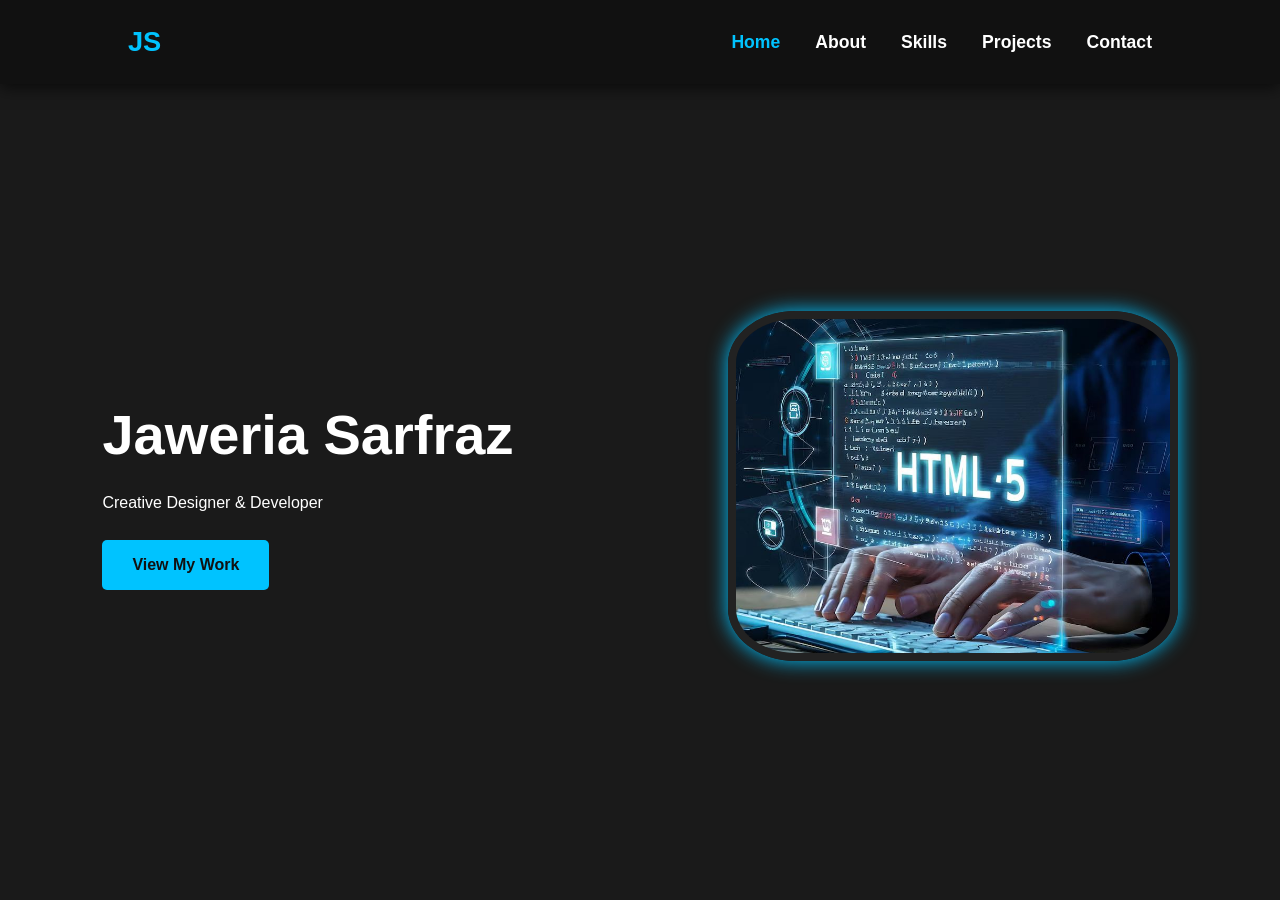
<file: index.html>
<!DOCTYPE html>
<html lang="en">
<head>
    <meta charset="UTF-8">
    <meta name="viewport" content="width=device-width, initial-scale=1.0">
    <title>Home - Portfolio</title>
    <link rel="stylesheet" href="style.css">
</head>
<body>
    <header class="navbar">
        <h2 class="logo">JS</h2>
        <nav class="menu">
            <a href="index.html" class="active">Home</a>
            <a href="about.html">About</a>
            <a href="skills.html">Skills</a>
            <a href="projects.html">Projects</a>
            <a href="contact.html">Contact</a>
        </nav>
    </header>

    <section class="hero">
        <div class="hero-container">
            <div class="hero-text">
                <h1>Jaweria Sarfraz</h1>
                <p>Creative Designer & Developer</p>
                <a href="projects.html" class="btn">View My Work</a>
            </div>
            <div class="hero-image">
                <img src="image1.jpg" alt="Jaweria Sarfraz">
            </div>
        </div>
    </section>
</body>
</html>
</file>
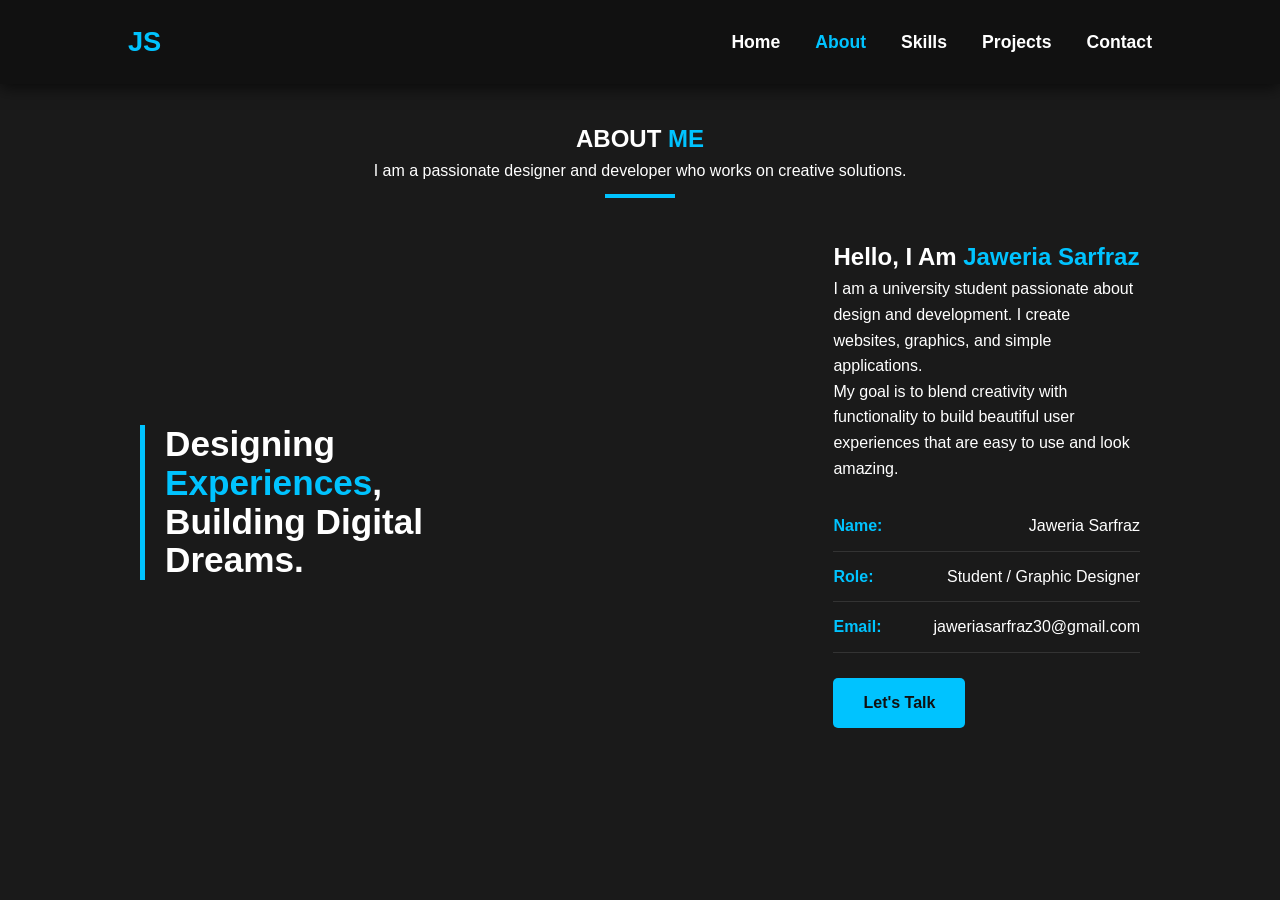
<file: About.html>
<!DOCTYPE html>
<html lang="en">
<head>
    <meta charset="UTF-8">
    <meta name="viewport" content="width=device-width, initial-scale=1.0">
    <title>About - Portfolio</title>
    <link rel="stylesheet" href="style.css">
</head>
<body>

    <header class="navbar">
        <h2 class="logo">JS</h2>
        <nav class="menu">
            <a href="index.html">Home</a>
            <a href="about.html" class="active">About</a>
            <a href="skills.html">Skills</a>
            <a href="projects.html">Projects</a>
            <a href="contact.html">Contact</a>
        </nav>
    </header>

    <section class="page about-section">
        <div class="about-container">
            <div class="section-header">
                <h1>ABOUT <span class="highlight">ME</span></h1>
                <p>I am a passionate designer and developer who works on creative solutions.</p>
                <div class="underline"></div>
            </div>

            <div class="about-content">
                <div class="about-content">
    <div class="about-intro-large">
        Designing <span class="highlight">Experiences</span>, <br> Building Digital Dreams.
    </div>
    
    <div class="about-text">
        </div>
</div>

                <div class="about-text">
                    <h2>Hello, I Am <span class="highlight">Jaweria Sarfraz</span></h2>
                    <p>I am a university student passionate about design and development. I create websites, graphics, and simple applications.</p>
                    
                    <p>My goal is to blend creativity with functionality to build beautiful user experiences that are easy to use and look amazing.</p>

                    <div class="personal-details-info">
                        <ul>
                            <li><strong>Name:</strong> Jaweria Sarfraz</li>
                            <li><strong>Role:</strong> Student / Graphic Designer</li>
                            <li><strong>Email:</strong> jaweriasarfraz30@gmail.com</li>
                        </ul>
                    </div>

                    <a href="contact.html" class="btn">Let's Talk</a>
                </div>
            </div>
        </div>
    </section>

</body>
</html>
</file>
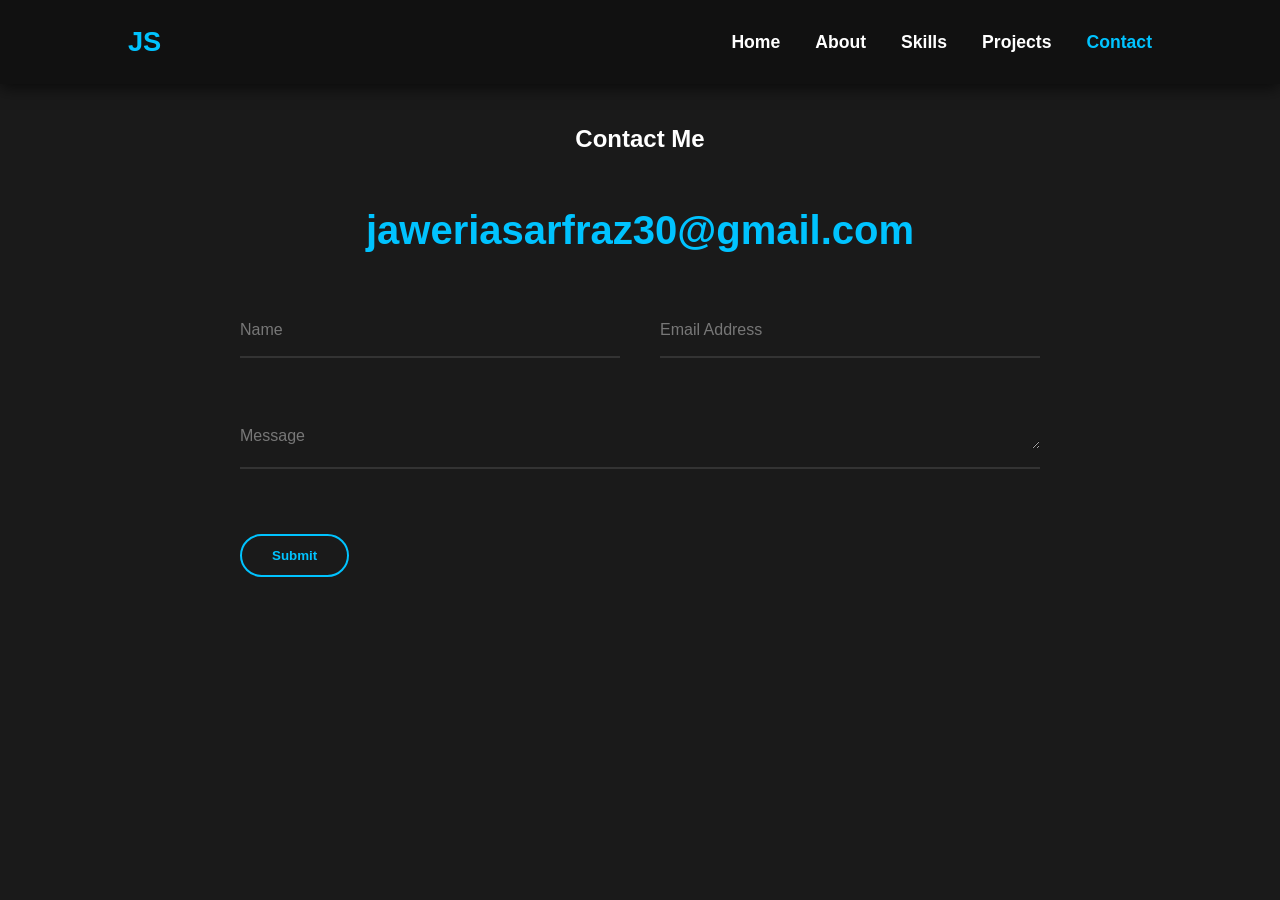
<file: contact.html>
<!DOCTYPE html>
<html lang="en">
<head>
    <meta charset="UTF-8">
    <meta name="viewport" content="width=device-width, initial-scale=1.0">
    <title>Contact - Portfolio</title>
    <link rel="stylesheet" href="style.css">
    <link rel="stylesheet" href="https://cdnjs.cloudflare.com/ajax/libs/font-awesome/6.0.0/css/all.min.css">
</head>
<body>
    <header class="navbar">
        <h2 class="logo">JS</h2>
        <nav class="menu">
            <a href="index.html">Home</a>
            <a href="about.html">About</a>
            <a href="skills.html">Skills</a>
            <a href="projects.html">Projects</a>
            <a href="contact.html" class="active">Contact</a>
        </nav>
    </header>

    <section class="page">
        <div class="contact-minimalist">
            <h1 class="section-header">Contact Me</h1>
            <a href="mailto:jaweriasarfraz30@gmail.com" class="contact-email-link">jaweriasarfraz30@gmail.com</a>
            <form class="minimal-form">
                <div class="form-field">
                    <input type="text" id="name" required>
                    <label for="name">Name</label>
                </div>
                <div class="form-field">
                    <input type="email" id="email" required>
                    <label for="email">Email Address</label>
                </div>
                <div class="form-field full-width">
                    <textarea id="message" rows="1" required></textarea>
                    <label for="message">Message</label>
                </div>
                <div class="submit-btn-container">
                    <button type="submit" class="round-btn">Submit</button>
                </div>
            </form>
        </div>
    </section>
</body>
</html>
</file>
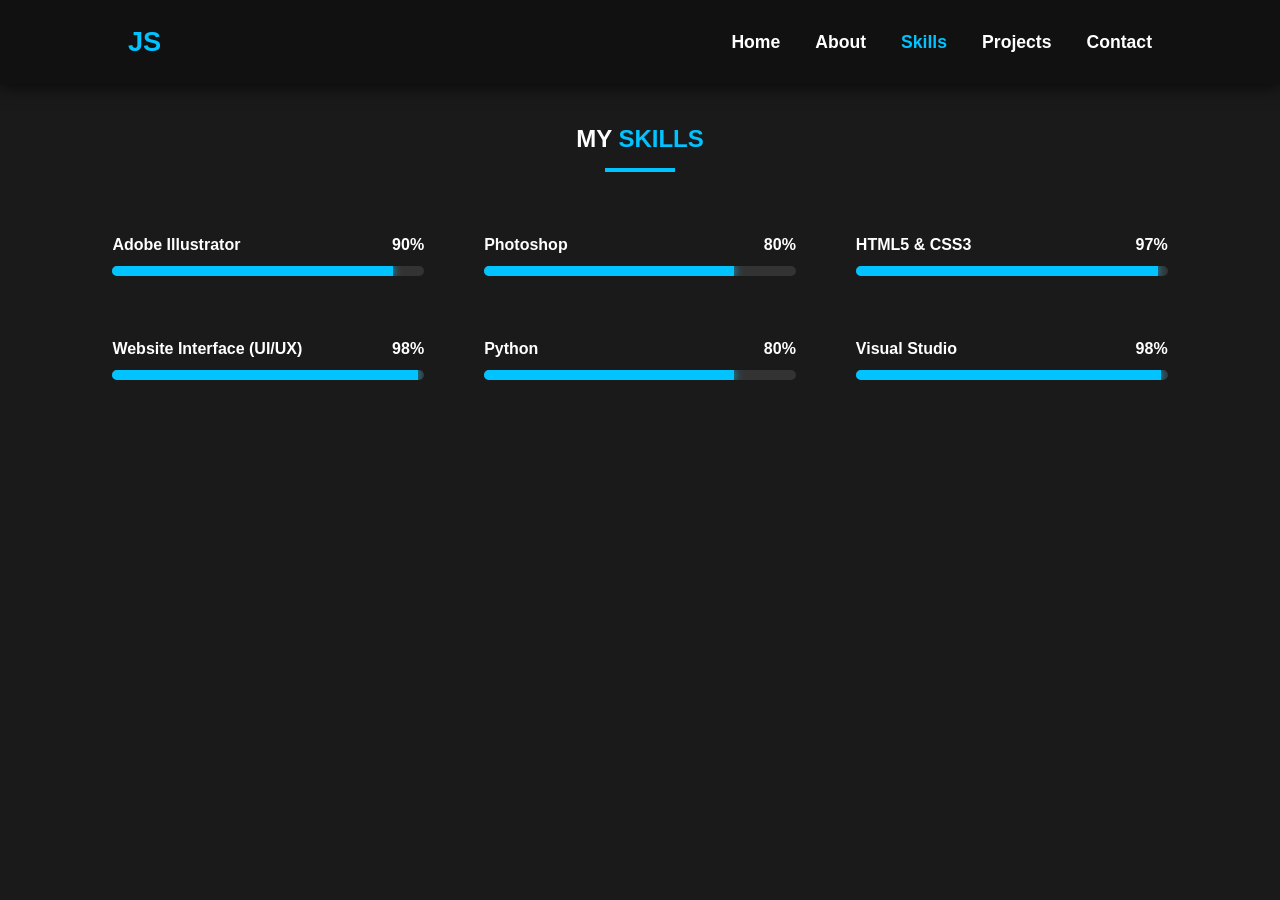
<file: skills.html>
<!DOCTYPE html>
<html lang="en">
<head>
    <meta charset="UTF-8">
    <meta name="viewport" content="width=device-width, initial-scale=1.0">
    <title>Skills - Portfolio</title>
    <link rel="stylesheet" href="style.css">
</head>
<body>
    <header class="navbar">
        <h2 class="logo">JS</h2>
        <nav class="menu">
            <a href="index.html">Home</a>
            <a href="about.html">About</a>
            <a href="skills.html" class="active">Skills</a>
            <a href="projects.html">Projects</a>
            <a href="contact.html">Contact</a>
        </nav>
    </header>

    <section class="page">
        <div class="section-header">
            <h1>MY <span class="highlight">SKILLS</span></h1>
            <div class="underline"></div>
        </div>
        
        <div class="skills-grid">
            <div class="skill-box">
                <div class="skill-info"><span>Adobe Illustrator</span><span>90%</span></div>
                <div class="progress-bar"><div class="progress" style="--target-width: 90%; width: 90%;"></div></div>
            </div>

            <div class="skill-box">
                <div class="skill-info"><span>Photoshop</span><span>80%</span></div>
                <div class="progress-bar"><div class="progress" style="--target-width: 80%; width: 80%;"></div></div>
            </div>

            <div class="skill-box">
                <div class="skill-info"><span>HTML5 & CSS3</span><span>97%</span></div>
                <div class="progress-bar"><div class="progress" style="--target-width: 97%; width: 97%;"></div></div>
            </div>

            <div class="skill-box">
                <div class="skill-info"><span>Website Interface (UI/UX)</span><span>98%</span></div>
                <div class="progress-bar"><div class="progress" style="--target-width: 98%; width: 98%;"></div></div>
            </div>

            <div class="skill-box">
                <div class="skill-info"><span>Python</span><span>80%</span></div>
                <div class="progress-bar"><div class="progress" style="--target-width: 80%; width: 80%;"></div></div>
            </div>

            <div class="skill-box">
                <div class="skill-info"><span>Visual Studio</span><span>98%</span></div>
                <div class="progress-bar"><div class="progress" style="--target-width: 98%; width: 98%;"></div></div>
            </div>
        </div>
    </section>
</body>
</html>
</file>
<file: style.css>
/* 1. Reset & Global Styles */
* {
    margin: 0;
    padding: 0;
    box-sizing: border-box;
    font-family: 'Poppins', sans-serif;
}

body {
    background: #1a1a1a;
    color: white;
    overflow-x: hidden;
    line-height: 1.6;
}

/* 2. Navbar Styles - Enhanced */
.navbar {
    background: #111;
    display: flex;
    justify-content: space-between;
    align-items: center;
    padding: 20px 10%;
    position: fixed;
    top: 0; width: 100%;
    z-index: 1000;
    box-shadow: 0 4px 15px rgba(0,0,0,0.6);
}

.logo { color: #00c3ff; font-size: 1.7rem; font-weight: bold; }
.menu { display: flex; gap: 35px; }
.menu a {
    color: white;
    text-decoration: none;
    transition: 0.3s;
    font-weight: 600;
    font-size: 1.1rem;
}
.menu a:hover, .menu a.active { color: #00c3ff; }

/* 3. Hero Section (Home) */
.hero {
    height: 100vh;
    display: flex;
    align-items: center;
    justify-content: center;
    padding: 0 8%;
}
.hero-container {
    display: flex;
    align-items: center;
    justify-content: space-between;
    width: 100%;
    margin-top: 80px;
}
.hero-text h1 { font-size: 3.5rem; margin-bottom: 10px; }
.hero-image img {
    width: 450px;
    height: 350px;
    border-radius: 15%; 
    border: 8px solid #222;
    box-shadow: 0 0 20px #00c3ff;
    object-fit: cover;
}

/* 4. Common Page Layout */
.page {
    padding: 120px 8% 80px;
    min-height: 80vh; 
    display: flex;
    flex-direction: column;
    align-items: center;
    justify-content: flex-start;
}
.section-header { text-align: center; margin-bottom: 40px; }
.highlight { color: #00c3ff; }
.underline {
    width: 70px; height: 4px;
    background: #00c3ff;
    margin: 10px auto;
}

/* 5. Skills Progress Bars */
.skills-grid {
    display: grid;
    grid-template-columns: repeat(auto-fit, minmax(300px, 1fr));
    gap: 40px; 
    width: 100%; 
    max-width: 1100px;
}
.skill-box { padding: 10px; }
.skill-info { display: flex; justify-content: space-between; margin-bottom: 8px; font-weight: bold; }
.progress-bar { background: #333; height: 10px; border-radius: 10px; overflow: hidden; }

.progress { 
    background: #00c3ff; 
    height: 100%; 
    box-shadow: 0 0 10px #00c3ff; 
    width: 0; 
    animation: fillBars 1.5s ease-in-out forwards;
}

@keyframes fillBars {
    from { width: 0; }
    to { width: var(--target-width); }
}

/* 6. Projects Grid - Theek Kiya Gaya Spacing aur Layout */
.projects-grid {
    display: grid;
    grid-template-columns: repeat(auto-fit, minmax(320px, 1fr));
    gap: 30px; 
    width: 100%; 
    max-width: 1100px;
    margin-top: 20px;
}

.project-card {
    background: #222;
    border-radius: 12px;
    border-bottom: 4px solid #00c3ff;
    transition: 0.3s;
    overflow: hidden; 
    display: flex;
    flex-direction: column;
    height: 100%;
}

.project-card:hover { transform: translateY(-10px); }

/* Screenshot fitting area */
.project-img {
    width: 100%;
    height: 220px; 
    overflow: hidden;
    background: #111;
    display: flex;
    align-items: center;
    justify-content: center;
}

.project-img img {
    width: 100%;
    height: 100%;
    /* Is se image properly center mein fit hogi aur stretch nahi karegi */
    object-fit: contain; 
    transition: 0.3s;
}

.project-info { padding: 20px; }
.project-info h3 { font-size: 1.1rem; margin-bottom: 8px; color: #00c3ff; }
.project-info p { font-size: 0.85rem; color: #ccc; }

.project-tags { margin: 10px 0; }
.project-tags span {
    background: #333;
    color: #00c3ff;
    padding: 3px 8px;
    font-size: 0.75rem;
    border-radius: 4px;
    margin-right: 5px;
}

.btn-small {
    margin-top: 10px;
    display: inline-block;
    color: #00c3ff;
    text-decoration: none;
    font-weight: bold;
    border: 1px solid #00c3ff;
    padding: 6px 15px;
    border-radius: 5px;
    font-size: 0.85rem;
}

/* 7. Minimalist Contact */
.contact-minimalist { text-align: center; max-width: 800px; width: 100%; }
.contact-email-link {
    font-size: 2.5rem; color: #00c3ff;
    text-decoration: none; font-weight: 700;
    display: block; margin: 30px 0;
}
.minimal-form {
    display: grid; grid-template-columns: 1fr 1fr;
    gap: 40px; text-align: left;
}
.form-field { position: relative; border-bottom: 2px solid #333; padding: 10px 0; }
.full-width { grid-column: span 2; }
.form-field input, .form-field textarea {
    width: 100%; background: transparent; border: none;
    color: white; font-size: 1.1rem; outline: none; padding-top: 20px;
}
.form-field label {
    position: absolute; left: 0; top: 25px;
    color: #777; transition: 0.3s ease; pointer-events: none;
}
.form-field input:focus ~ label, .form-field input:valid ~ label,
.form-field textarea:focus ~ label, .form-field textarea:valid ~ label {
    top: -5px; font-size: 0.85rem; color: #00c3ff;
}

/* 8. Buttons - Spacing fix */
.btn, .round-btn {
    background: #00c3ff; color: #111;
    padding: 12px 30px; border-radius: 5px;
    text-decoration: none; font-weight: bold;
    display: inline-block; cursor: pointer; border: none;
    margin-top: 25px; /* Spacing fix for About section */
    transition: 0.3s;
}
.round-btn { border-radius: 50px; background: transparent; border: 2px solid #00c3ff; color: #00c3ff; }
.round-btn:hover { background: #00c3ff; color: #111; }

/* 9. About Page */
.about-content {
    display: flex;
    justify-content: space-between;
    align-items: center; 
    gap: 50px;
    width: 100%;
    max-width: 1000px;
    margin-top: 40px;
}

.about-intro-large {
    flex: 1;
    font-size: 2.2rem;
    font-weight: 800;
    line-height: 1.1;
    color: #fff;
    border-left: 5px solid #00c3ff; 
    padding-left: 20px;
}

.about-text { flex: 1.2; text-align: left; }
.personal-details-info { margin-top: 20px; }
.personal-details-info ul { list-style: none; padding: 0; }
.personal-details-info li {
    padding: 12px 0;
    border-bottom: 1px solid #333;
    font-size: 1rem;
    display: flex;
    justify-content: space-between;
}
.personal-details-info strong { color: #00c3ff; min-width: 100px; }

/* Responsive Styles */
@media (max-width: 850px) {
    .about-content { flex-direction: column; gap: 40px; }
    .about-intro-large { font-size: 2rem; border-left: none; border-bottom: 3px solid #00c3ff; padding: 0 0 10px; }
    .hero-container { flex-direction: column; text-align: center; }
    .hero-image img { width: 300px; height: 250px; margin-top: 30px; }
    .minimal-form { grid-template-columns: 1fr; }
}
</file>
